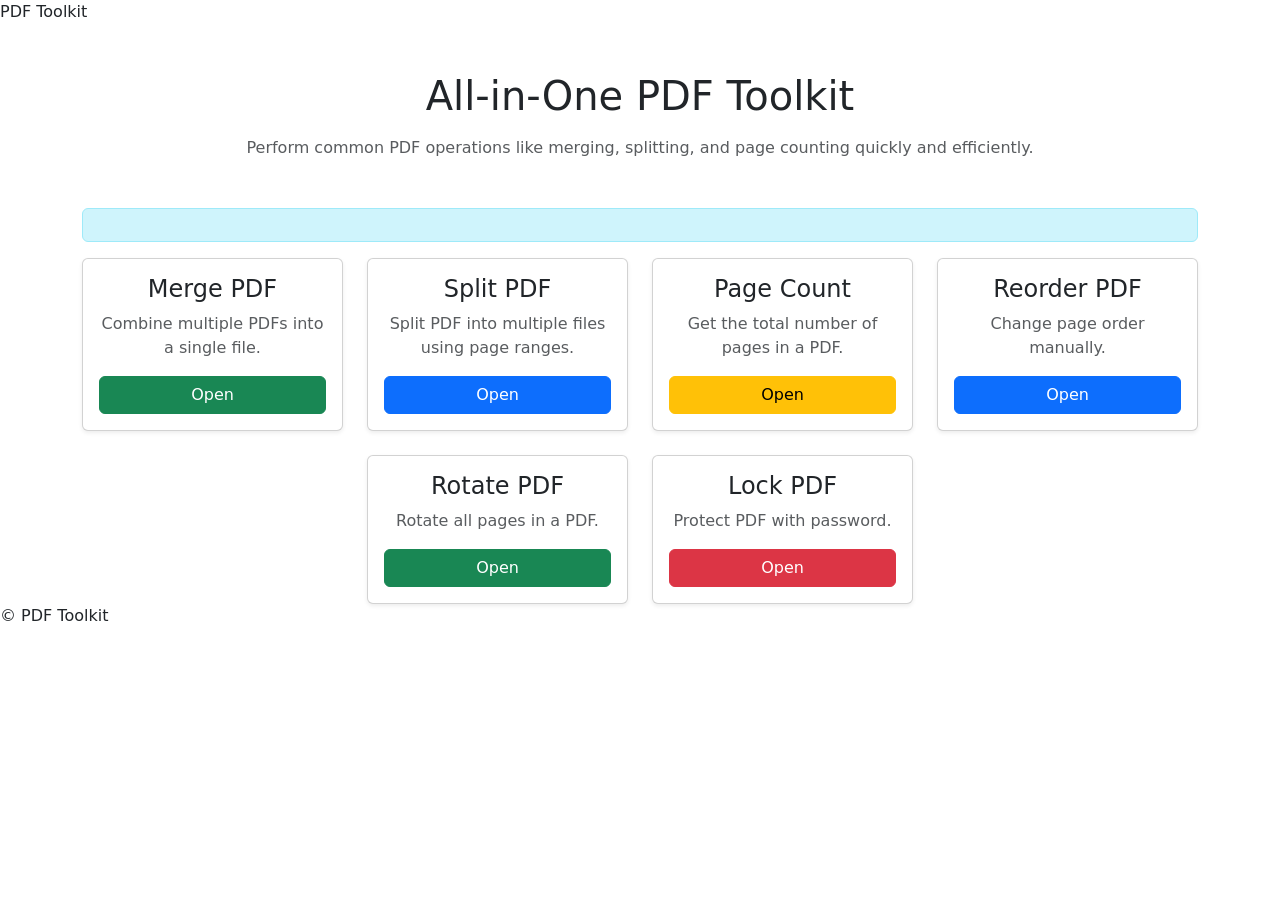
<file: src/main/resources/templates/index.html>
<!DOCTYPE html>
<html xmlns:th="http://www.thymeleaf.org">
<head>
    <title>PDF Toolkit</title>
    <link rel="stylesheet" th:href="@{/css/style.css}">
    <link href="https://cdn.jsdelivr.net/npm/bootstrap@5.3.0/dist/css/bootstrap.min.css" rel="stylesheet">
</head>
<body>

<header>PDF Toolkit</header>

<div class="container text-center mt-5">

    <h1 class="mb-3">All-in-One PDF Toolkit</h1>
    <p class="text-muted mb-5">
        Perform common PDF operations like merging, splitting, and page counting quickly and efficiently.
    </p>

    <!-- Success/Error Message -->
    <div th:if="${message}" class="alert alert-info" role="alert">
        <span th:text="${message}"></span>
    </div>

    <div class="row justify-content-center g-4">

        <div class="col-md-3">
            <div class="card h-100 shadow-sm p-3">
                <h4>Merge PDF</h4>
                <p class="text-muted">Combine multiple PDFs into a single file.</p>
                <a href="/merge-page" class="btn btn-success mt-auto">Open</a>
            </div>
        </div>

        <div class="col-md-3">
            <div class="card h-100 shadow-sm p-3">
                <h4>Split PDF</h4>
                <p class="text-muted">Split PDF into multiple files using page ranges.</p>
                <a href="/split-page" class="btn btn-primary mt-auto">Open</a>
            </div>
        </div>

        <div class="col-md-3">
            <div class="card h-100 shadow-sm p-3">
                <h4>Page Count</h4>
                <p class="text-muted">Get the total number of pages in a PDF.</p>
                <a href="/page-count-page" class="btn btn-warning mt-auto">Open</a>
            </div>
        </div>

        <div class="col-md-3">
            <div class="card h-100 shadow-sm p-3">
                <h4>Reorder PDF</h4>
                <p class="text-muted">Change page order manually.</p>
                <a href="/reorder-page" class="btn btn-primary mt-auto">Open</a>
            </div>
        </div>

        <div class="col-md-3">
            <div class="card h-100 shadow-sm p-3">
                <h4>Rotate PDF</h4>
                <p class="text-muted">Rotate all pages in a PDF.</p>
                <a href="/rotate-page" class="btn btn-success mt-auto">Open</a>
            </div>
        </div>

        <div class="col-md-3">
            <div class="card h-100 shadow-sm p-3">
                <h4>Lock PDF</h4>
                <p class="text-muted">Protect PDF with password.</p>
                <a href="/lock-page" class="btn btn-danger mt-auto">Open</a>
            </div>
        </div>
    </div>
</div>

<footer>© PDF Toolkit</footer>

</body>
</html>
</file>
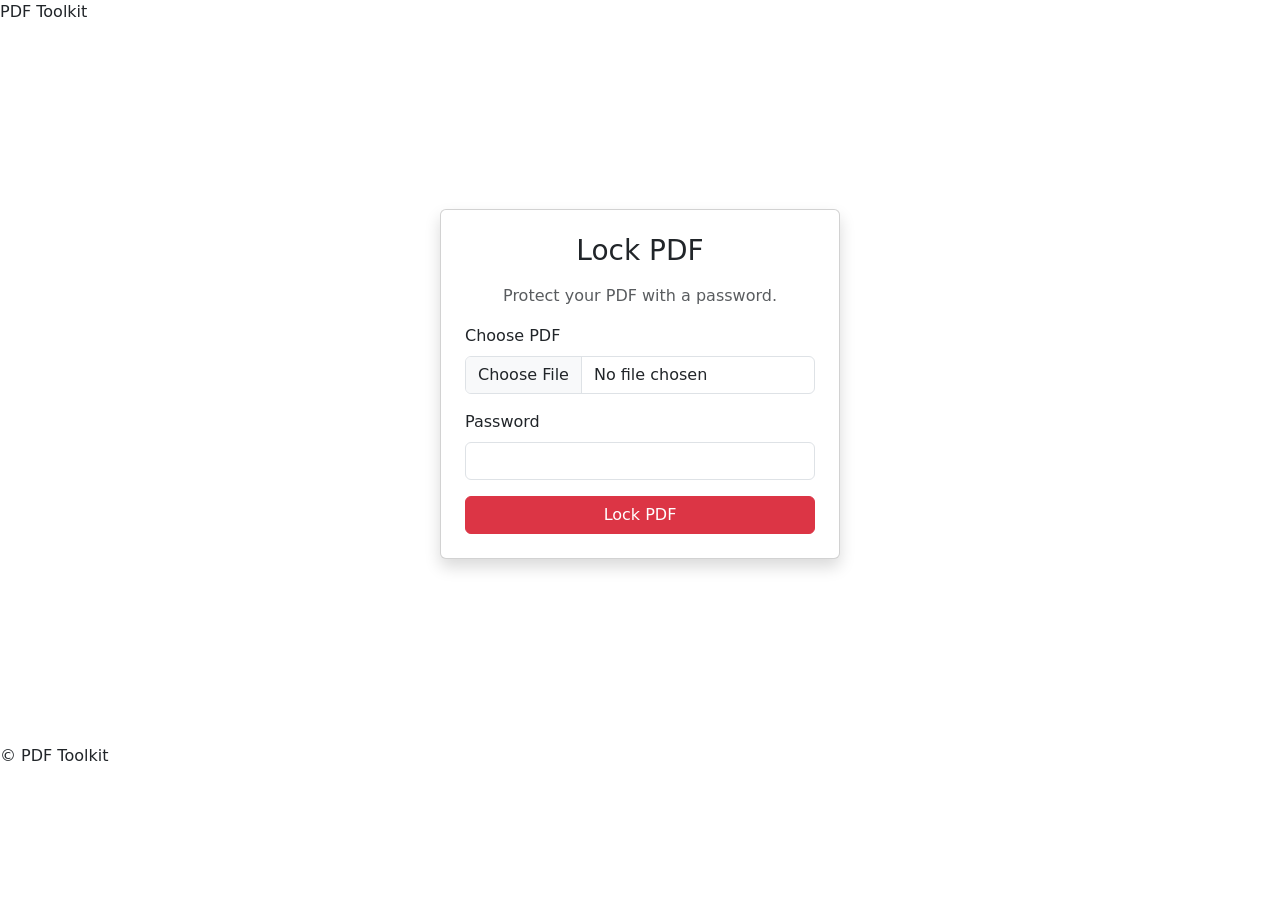
<file: src/main/resources/templates/lock.html>
<!DOCTYPE html>
<html xmlns:th="http://www.thymeleaf.org">
<head>
    <title>Lock PDF</title>
    <link rel="stylesheet" th:href="@{/css/style.css}">
    <link href="https://cdn.jsdelivr.net/npm/bootstrap@5.3.0/dist/css/bootstrap.min.css" rel="stylesheet">
</head>
<body>

<header>PDF Toolkit</header>

<div class="container d-flex justify-content-center align-items-center" style="min-height: 80vh;">

    <div class="card p-4 shadow" style="width: 400px;">

        <h3 class="text-center mb-3">Lock PDF</h3>

        <p class="text-muted text-center">
            Protect your PDF with a password.
        </p>

        <form action="/lock" method="post" enctype="multipart/form-data">

            <div class="mb-3">
                <label class="form-label">Choose PDF</label>
                <input class="form-control" type="file" name="file" required>
            </div>

            <div class="mb-3">
                <label class="form-label">Password</label>
                <input type="password" class="form-control" name="password" required>
            </div>

            <button class="btn btn-danger w-100" type="submit">
                Lock PDF
            </button>
        </form>

    </div>
</div>

<footer>© PDF Toolkit</footer>

</body>
</html>
</file>
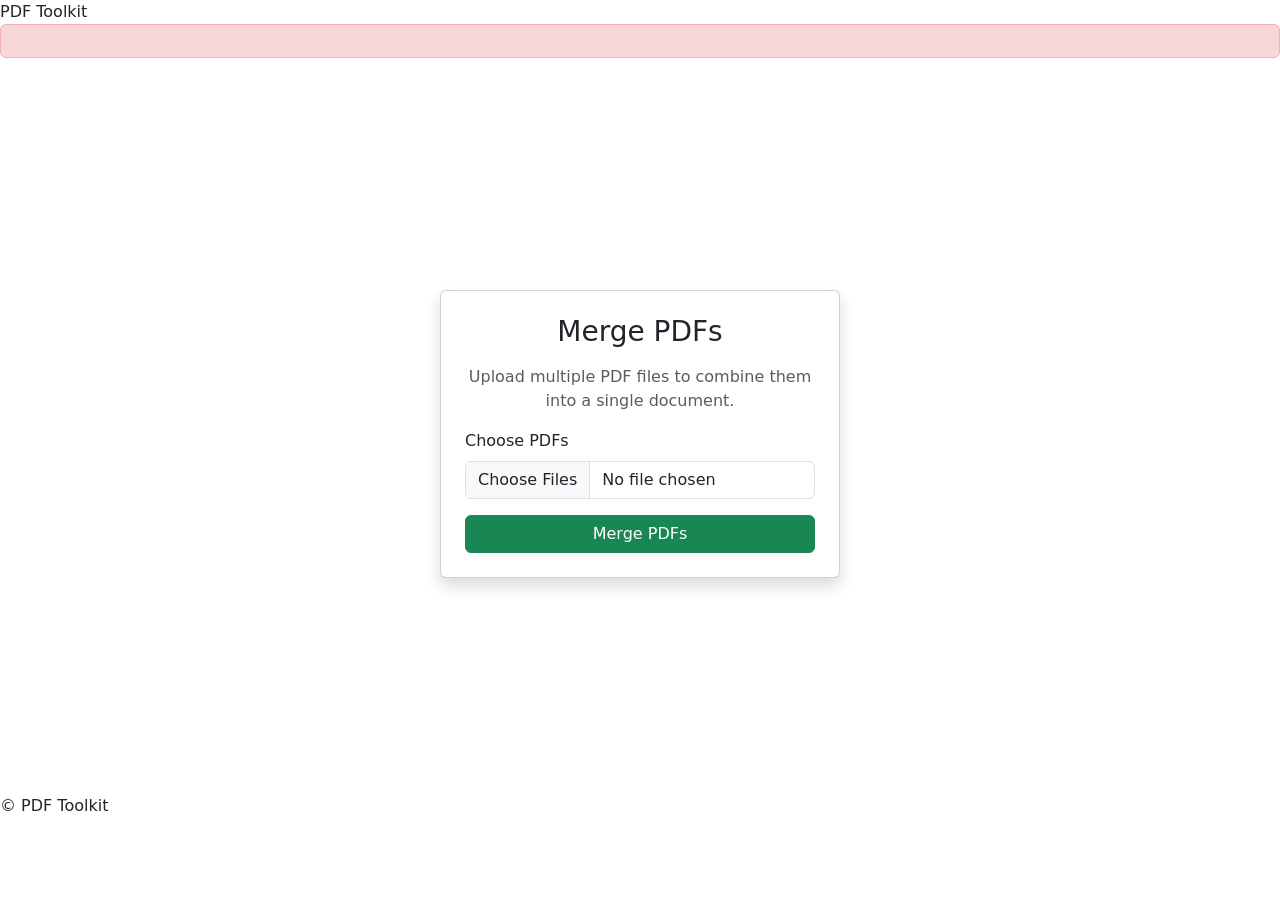
<file: src/main/resources/templates/merge.html>
<!DOCTYPE html>
<html xmlns:th="http://www.thymeleaf.org">
<head>
    <title>Merge PDF</title>
    <link rel="stylesheet" th:href="@{/css/style.css}">
    <link href="https://cdn.jsdelivr.net/npm/bootstrap@5.3.0/dist/css/bootstrap.min.css" rel="stylesheet">
</head>
<body>

<header>PDF Toolkit</header>

<div th:if="${error}" class="alert alert-danger">
    <span th:text="${error}"></span>
</div>

<div class="container d-flex justify-content-center align-items-center" style="min-height: 80vh;">

    <div class="card p-4 shadow" style="width: 400px;">

        <h3 class="text-center mb-3">Merge PDFs</h3>

        <p class="text-muted text-center">
            Upload multiple PDF files to combine them into a single document.
        </p>

        <form action="/merge" method="post" enctype="multipart/form-data">

            <div class="mb-3">
                <label class="form-label">Choose PDFs</label>
                <input class="form-control" type="file" name="files" multiple required>
            </div>

            <button class="btn btn-success w-100" type="submit">
                Merge PDFs
            </button>
        </form>

    </div>
</div>

<footer>© PDF Toolkit</footer>

</body>
</html>
</file>
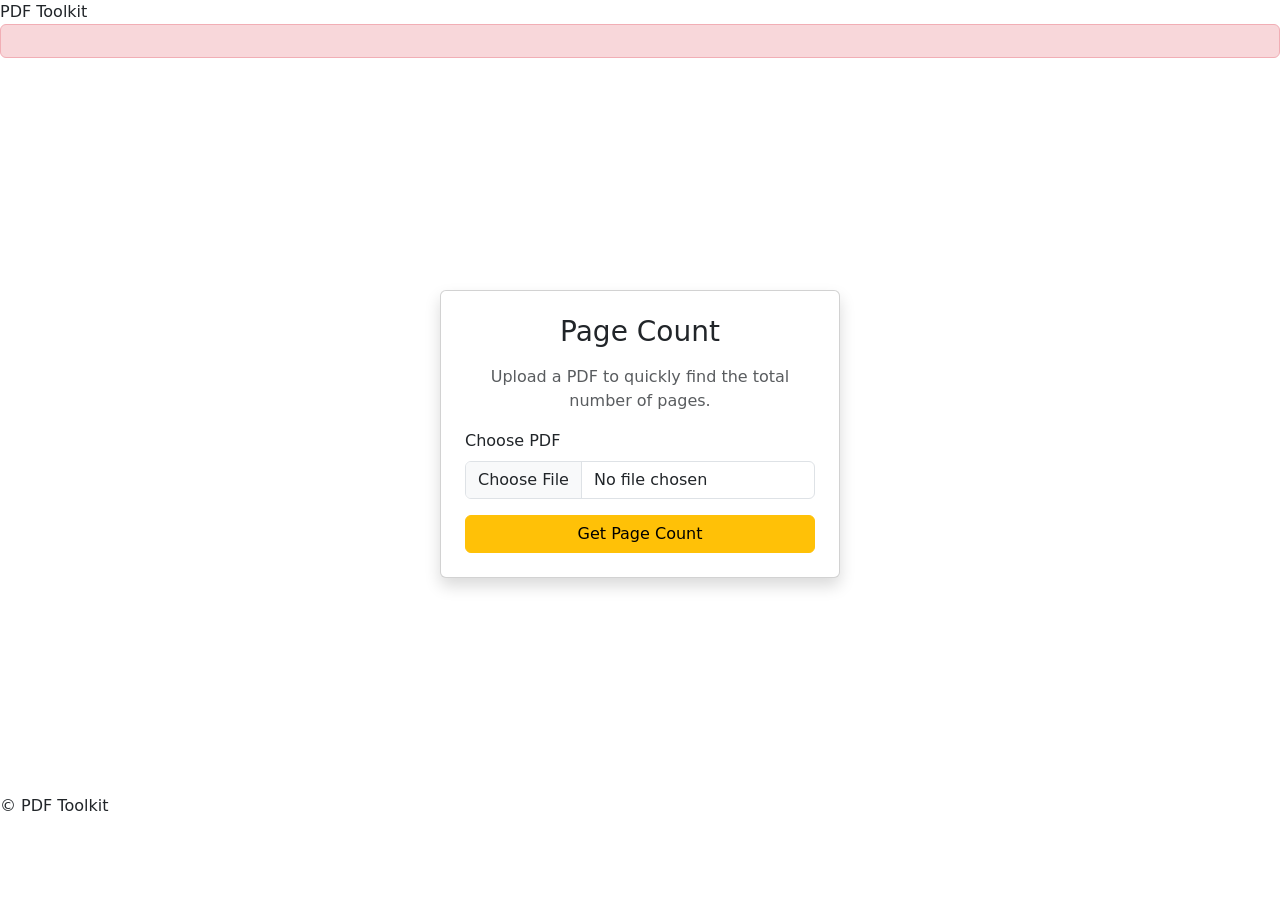
<file: src/main/resources/templates/page-count.html>
<!DOCTYPE html>
<html xmlns:th="http://www.thymeleaf.org">
<head>
    <title>Page Count</title>
    <link rel="stylesheet" th:href="@{/css/style.css}">
    <link href="https://cdn.jsdelivr.net/npm/bootstrap@5.3.0/dist/css/bootstrap.min.css" rel="stylesheet">
</head>
<body>

<header>PDF Toolkit</header>

<div th:if="${error}" class="alert alert-danger">
    <span th:text="${error}"></span>
</div>

<div class="container d-flex justify-content-center align-items-center" style="min-height: 80vh;">

    <div class="card p-4 shadow" style="width: 400px;">

        <h3 class="text-center mb-3">Page Count</h3>

        <p class="text-muted text-center">
            Upload a PDF to quickly find the total number of pages.
        </p>

        <form action="/page-count" method="post" enctype="multipart/form-data">

            <div class="mb-3">
                <label class="form-label">Choose PDF</label>
                <input class="form-control" type="file" name="file" required>
            </div>

            <button class="btn btn-warning w-100" type="submit">
                Get Page Count
            </button>
        </form>

    </div>
</div>

<footer>© PDF Toolkit</footer>

</body>
</html>
</file>
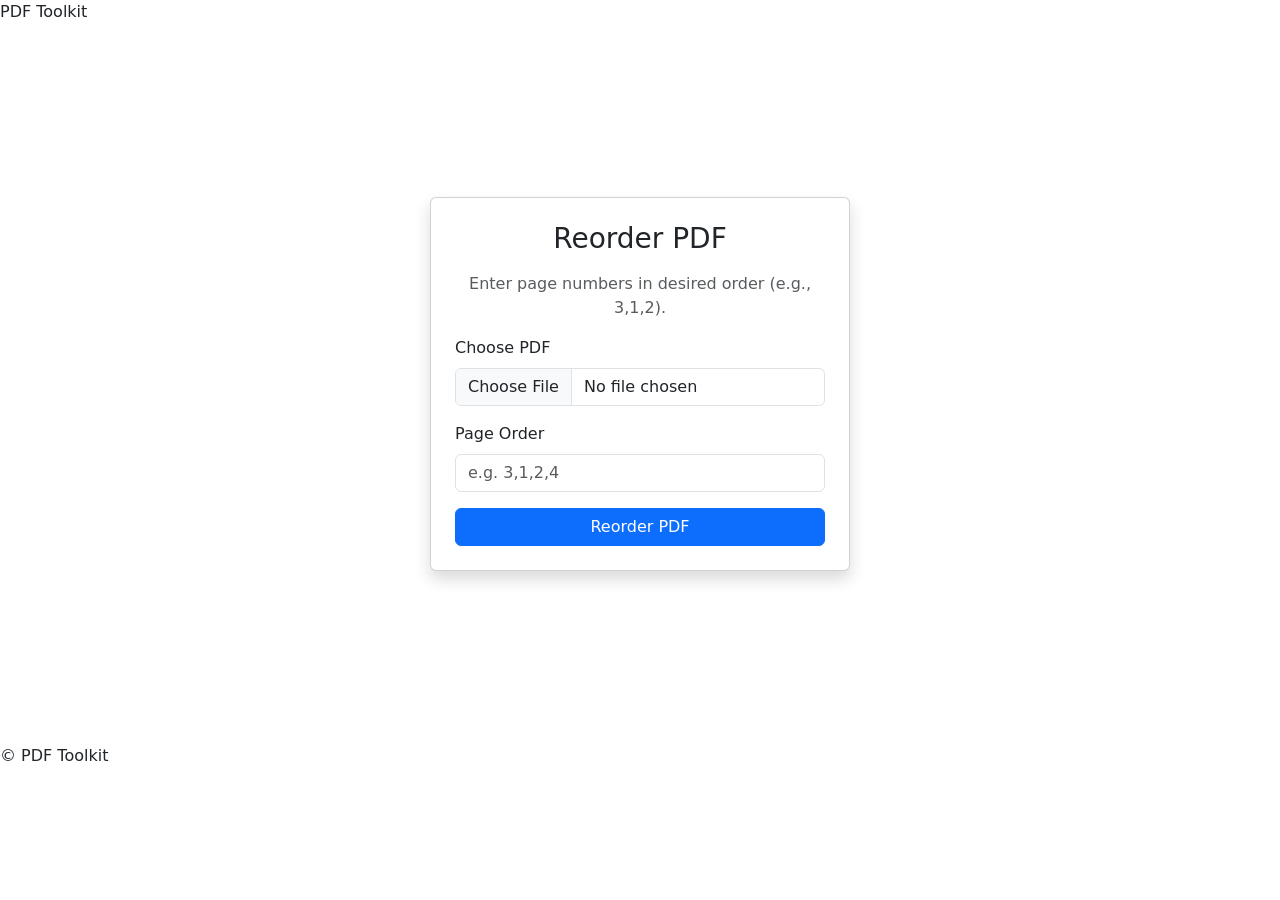
<file: src/main/resources/templates/reorder.html>
<!DOCTYPE html>
<html xmlns:th="http://www.thymeleaf.org">
<head>
    <title>Reorder PDF</title>
    <link rel="stylesheet" th:href="@{/css/style.css}">
    <link href="https://cdn.jsdelivr.net/npm/bootstrap@5.3.0/dist/css/bootstrap.min.css" rel="stylesheet">
</head>
<body>

<header>PDF Toolkit</header>

<div class="container d-flex justify-content-center align-items-center" style="min-height: 80vh;">

    <div class="card p-4 shadow" style="width: 420px;">

        <h3 class="text-center mb-3">Reorder PDF</h3>

        <p class="text-muted text-center">
            Enter page numbers in desired order (e.g., 3,1,2).
        </p>

        <form action="/reorder" method="post" enctype="multipart/form-data">

            <div class="mb-3">
                <label class="form-label">Choose PDF</label>
                <input class="form-control" type="file" name="file" required>
            </div>

            <div class="mb-3">
                <label class="form-label">Page Order</label>
                <input type="text" class="form-control" name="order"
                       placeholder="e.g. 3,1,2,4" required>
            </div>

            <button class="btn btn-primary w-100" type="submit">
                Reorder PDF
            </button>
        </form>

    </div>
</div>

<footer>© PDF Toolkit</footer>

</body>
</html>
</file>
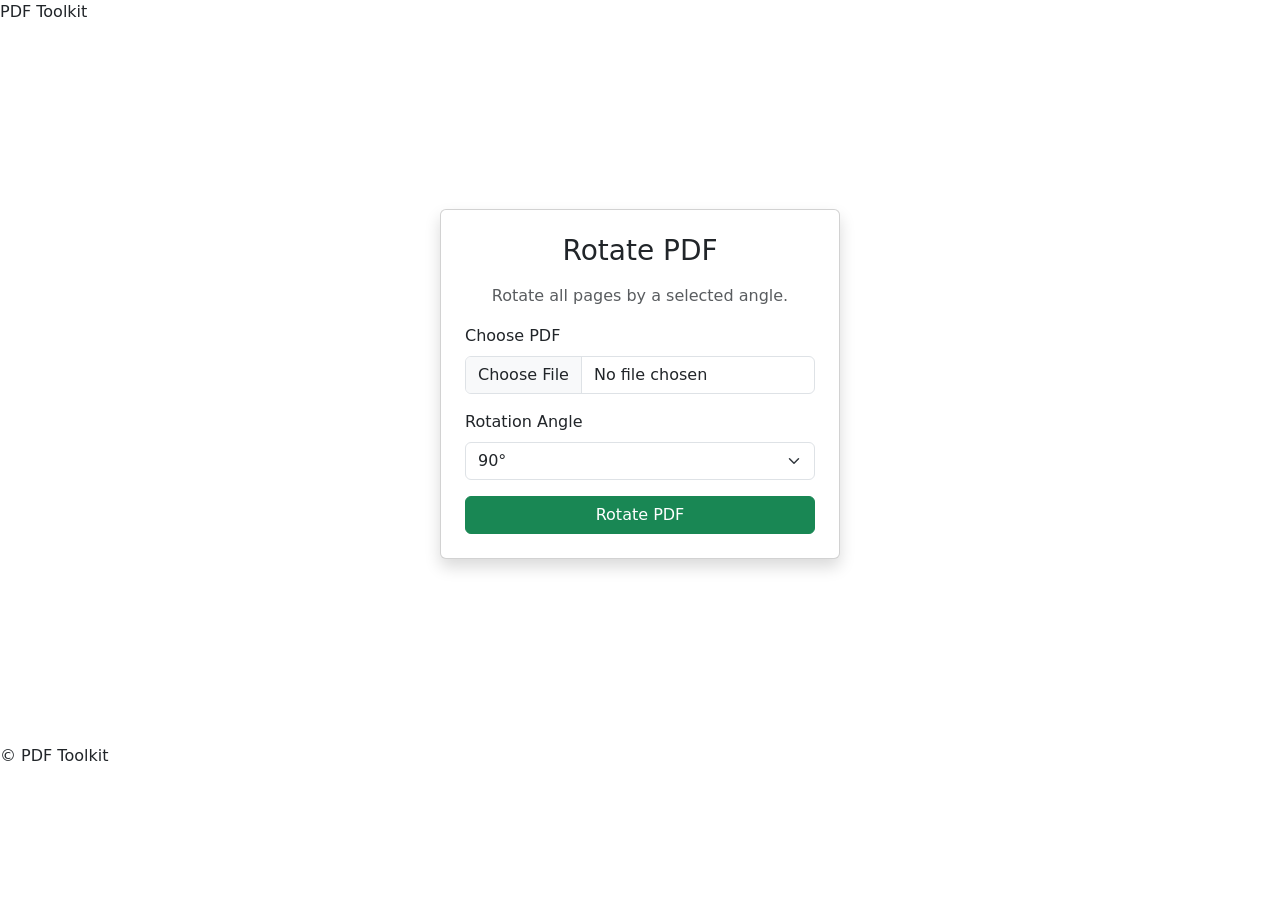
<file: src/main/resources/templates/rotate.html>
<!DOCTYPE html>
<html xmlns:th="http://www.thymeleaf.org">
<head>
    <title>Rotate PDF</title>
    <link rel="stylesheet" th:href="@{/css/style.css}">
    <link href="https://cdn.jsdelivr.net/npm/bootstrap@5.3.0/dist/css/bootstrap.min.css" rel="stylesheet">
</head>
<body>

<header>PDF Toolkit</header>

<div class="container d-flex justify-content-center align-items-center" style="min-height: 80vh;">

    <div class="card p-4 shadow" style="width: 400px;">

        <h3 class="text-center mb-3">Rotate PDF</h3>

        <p class="text-muted text-center">
            Rotate all pages by a selected angle.
        </p>

        <form action="/rotate" method="post" enctype="multipart/form-data">

            <div class="mb-3">
                <label class="form-label">Choose PDF</label>
                <input class="form-control" type="file" name="file" required>
            </div>

            <div class="mb-3">
                <label class="form-label">Rotation Angle</label>
                <select class="form-select" name="angle">
                    <option value="90">90°</option>
                    <option value="180">180°</option>
                    <option value="270">270°</option>
                </select>
            </div>

            <button class="btn btn-success w-100" type="submit">
                Rotate PDF
            </button>
        </form>

    </div>
</div>

<footer>© PDF Toolkit</footer>

</body>
</html>
</file>
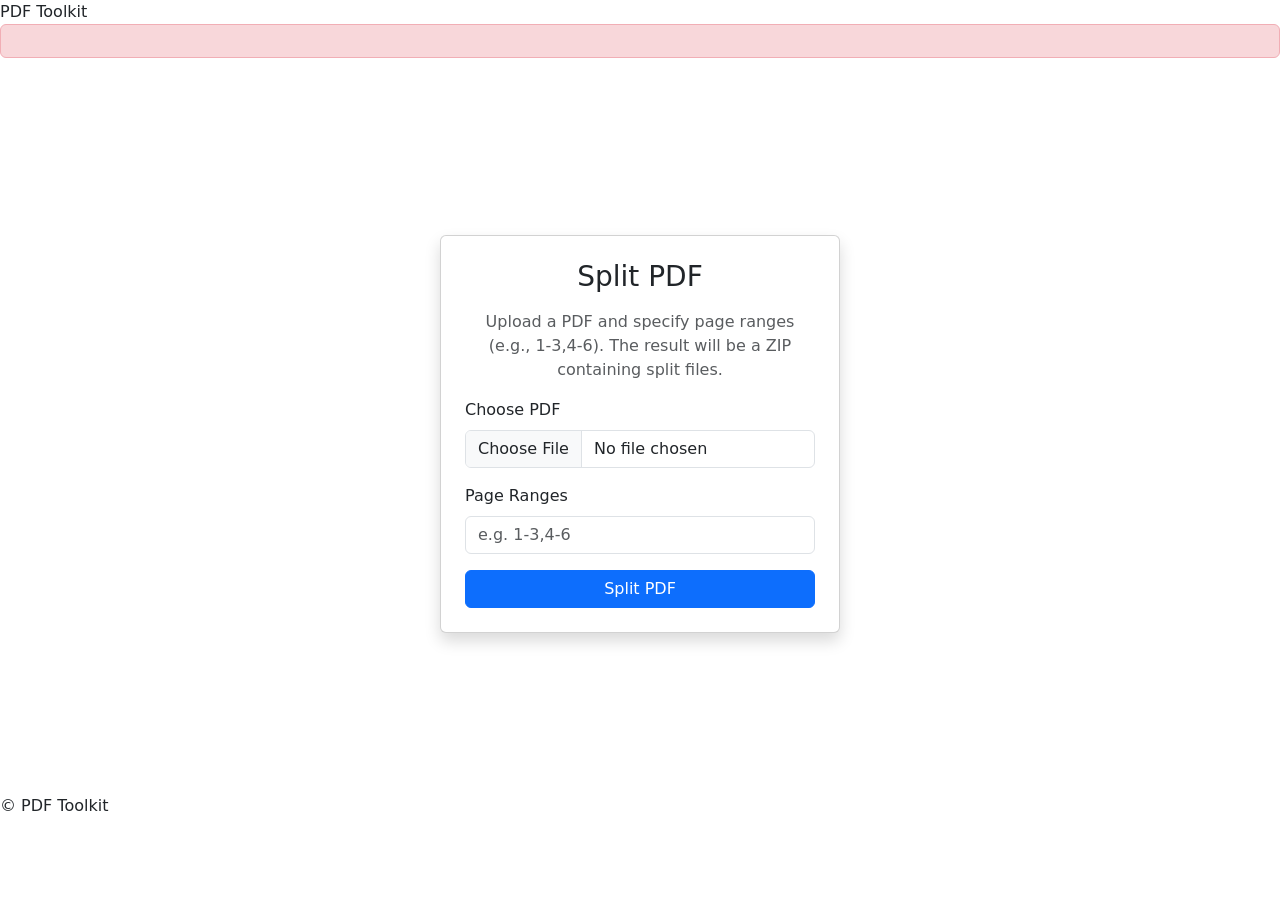
<file: src/main/resources/templates/split.html>
<!DOCTYPE html>
<html xmlns:th="http://www.thymeleaf.org">
<head>
    <title>Split PDF</title>
    <link rel="stylesheet" th:href="@{/css/style.css}">
    <link href="https://cdn.jsdelivr.net/npm/bootstrap@5.3.0/dist/css/bootstrap.min.css" rel="stylesheet">
</head>
<body>

<header>PDF Toolkit</header>

<div th:if="${error}" class="alert alert-danger">
    <span th:text="${error}"></span>
</div>

<div class="container d-flex justify-content-center align-items-center" style="min-height: 80vh;">

    <div class="card p-4 shadow" style="width: 400px;">

        <h3 class="text-center mb-3">Split PDF</h3>

        <p class="text-muted text-center">
            Upload a PDF and specify page ranges (e.g., 1-3,4-6).
            The result will be a ZIP containing split files.
        </p>

        <form action="/split" method="post" enctype="multipart/form-data">

            <div class="mb-3">
                <label class="form-label">Choose PDF</label>
                <input class="form-control" type="file" name="file" required>
            </div>

            <div class="mb-3">
                <label class="form-label">Page Ranges</label>
                <input type="text" class="form-control" name="ranges"
                       placeholder="e.g. 1-3,4-6" required>
            </div>

            <button class="btn btn-primary w-100" type="submit">
                Split PDF
            </button>
        </form>

    </div>
</div>

<footer>© PDF Toolkit</footer>

</body>
</html>
</file>
